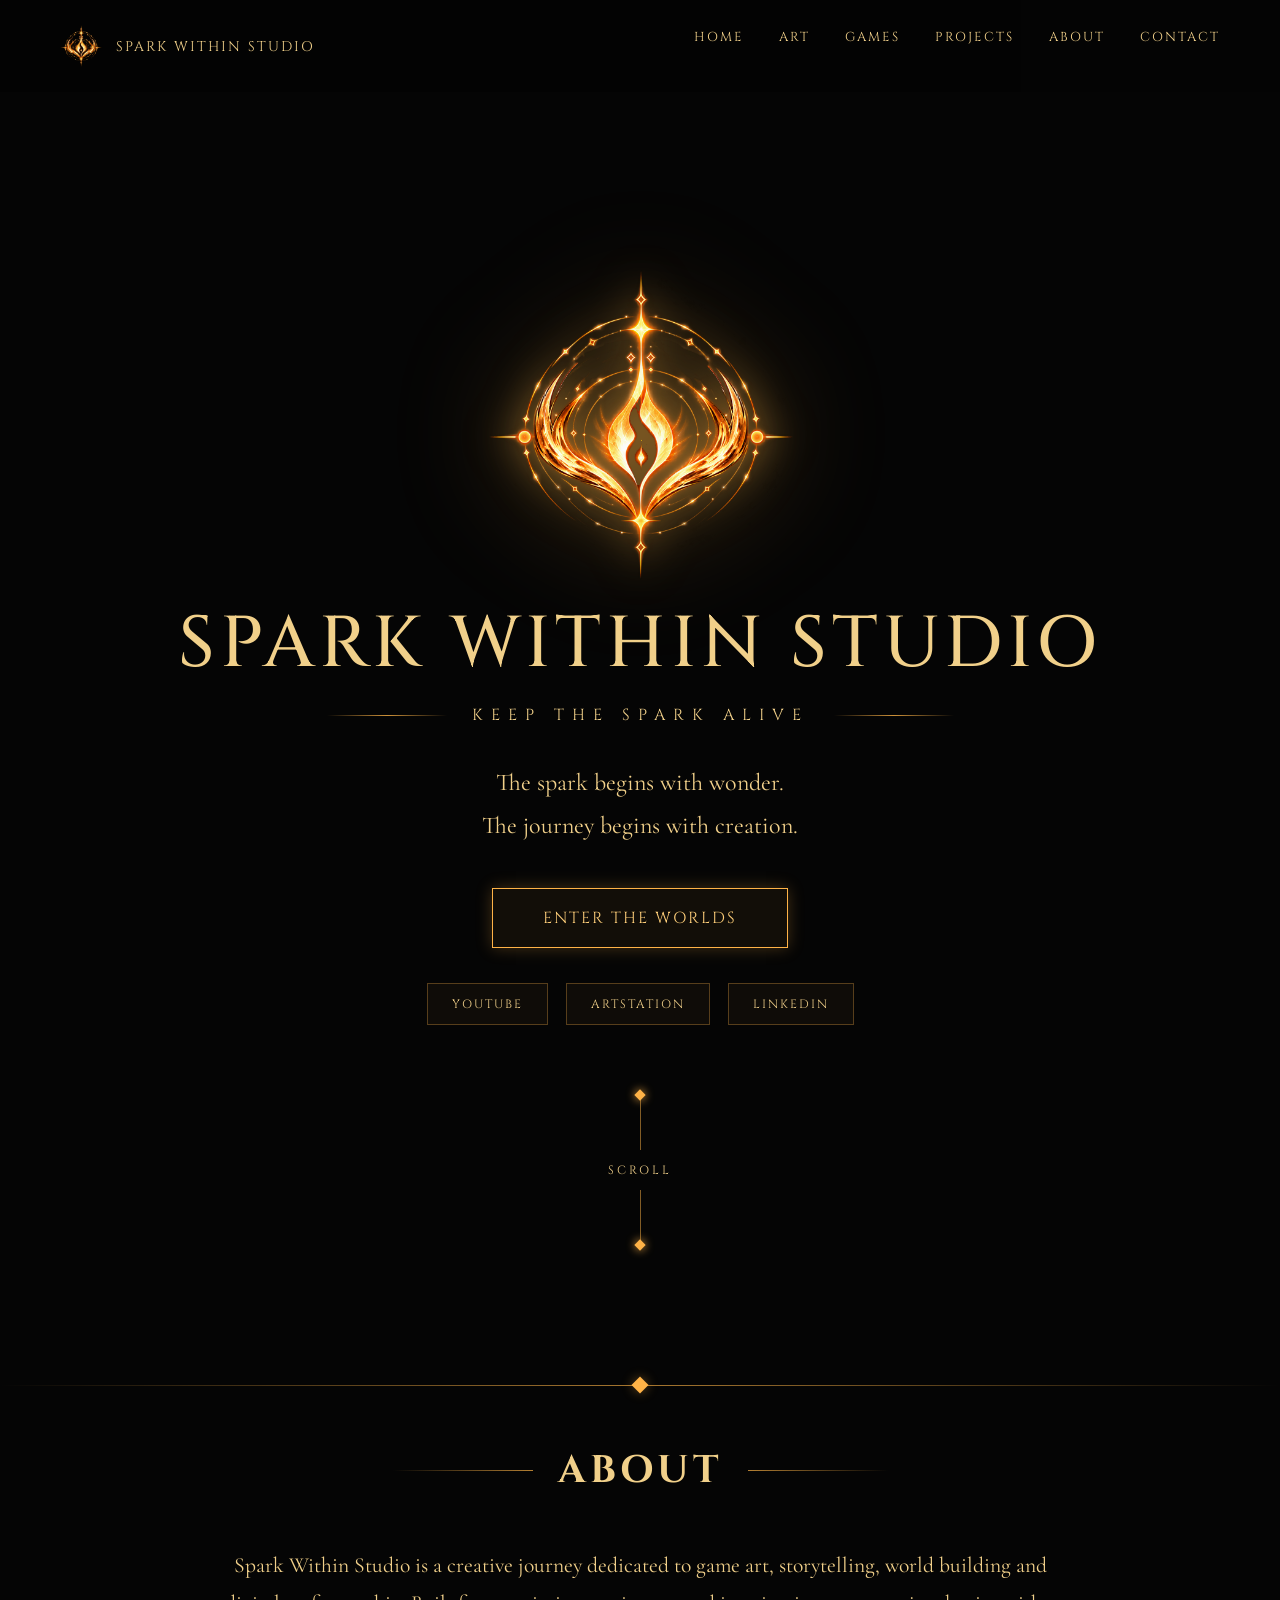
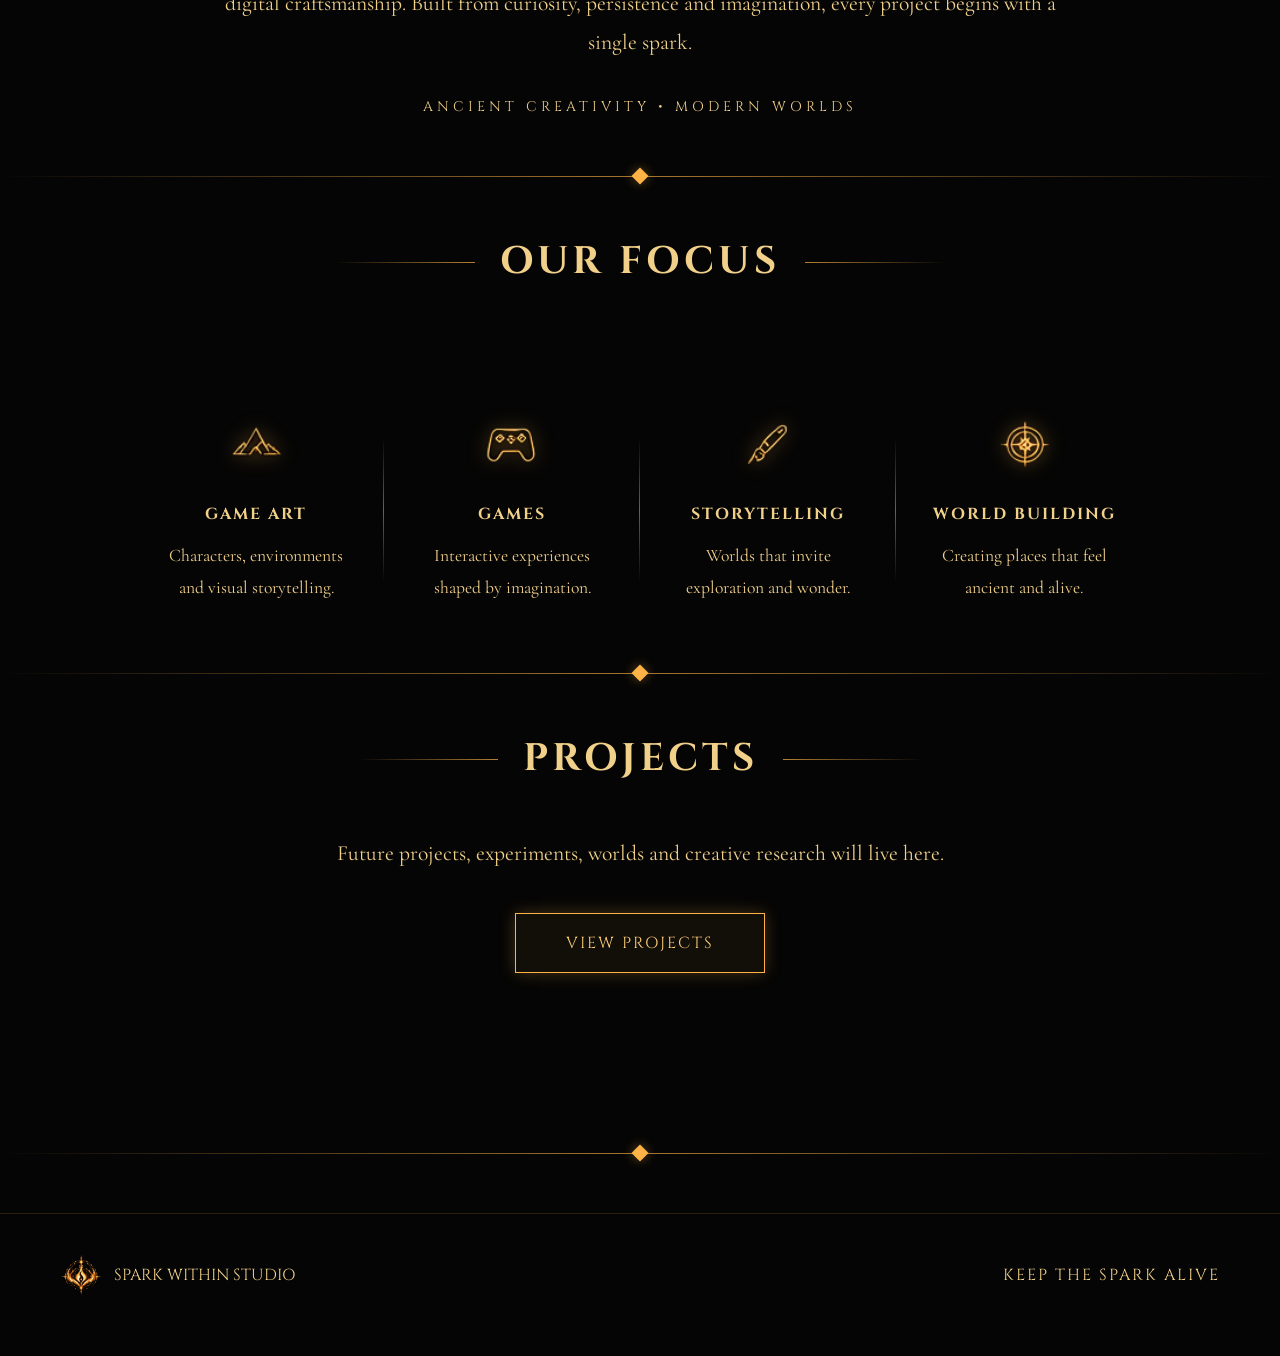
<file: Index.html>
<!DOCTYPE html>
<html lang="en">

<head>

<meta charset="UTF-8">
<meta name="viewport" content="width=device-width, initial-scale=1.0">

<title>Spark Within Studio</title>

<link rel="icon" href="assets/logo.png">

<link rel="preconnect" href="https://fonts.googleapis.com">
<link rel="preconnect" href="https://fonts.gstatic.com" crossorigin>

<link href="https://fonts.googleapis.com/css2?family=Cinzel:wght@400;500;600&family=Cormorant+Garamond:wght@300;400;500&display=swap" rel="stylesheet">

<link rel="stylesheet" href="style.css">

</head>

<body>

<header>

    <div class="brand">

        <img src="assets/logo.png" alt="Logo">

        <span>SPARK WITHIN STUDIO</span>

    </div>

    <nav>

        <a href="#hero">HOME</a>
        <a href="#about">ART</a>
        <a href="#focus">GAMES</a>
        <a href="#projects">PROJECTS</a>
        <a href="#about">ABOUT</a>
        <a href="#footer">CONTACT</a>

    </nav>

</header>

<!-- HERO -->

<section id="hero">

    <img class="hero-logo" src="assets/logo.png" alt="Logo">

    <h1>SPARK WITHIN STUDIO</h1>

    <div class="hero-subtitle">

        <span class="hero-line"></span>

        <h2>KEEP THE SPARK ALIVE</h2>

        <span class="hero-line"></span>

    </div>

    <p>
        The spark begins with wonder.<br>
        The journey begins with creation.
    </p>

    <a href="#about" class="button">
        ENTER THE WORLDS
    </a>

    <div class="socials">

        <a href="https://www.youtube.com/@SparkWithinWorlds"
           target="_blank"
           rel="noopener noreferrer">
            YOUTUBE
        </a>

        <a href="https://bogdanadrianlefter.artstation.com/"
           target="_blank"
           rel="noopener noreferrer">
            ARTSTATION
        </a>

        <a href="https://www.linkedin.com/in/balefter/"
           target="_blank"
           rel="noopener noreferrer">
            LINKEDIN
        </a>

    </div>

    <div class="scroll-indicator">

        <div class="scroll-top-line"></div>

        <span>SCROLL</span>

        <div class="scroll-bottom-line"></div>

    </div>

</section>

<div class="divider"></div>

<!-- ABOUT -->

<section id="about">

    <h3>ABOUT</h3>

    <p>
        Spark Within Studio is a creative journey dedicated
        to game art, storytelling, world building and digital craftsmanship.
        Built from curiosity, persistence and imagination,
        every project begins with a single spark.
    </p>

    <div class="subline">

        ANCIENT CREATIVITY • MODERN WORLDS

    </div>

</section>

<div class="divider"></div>

<!-- FOCUS -->

<section id="focus">

    <h3>OUR FOCUS</h3>

    <div class="focus-grid">

        <div class="focus-item">

            <img src="assets/icons/mountain.png" alt="Game Art">

            <h4>GAME ART</h4>

            <p>
                Characters, environments and
                visual storytelling.
            </p>

        </div>

        <div class="focus-item">

            <img src="assets/icons/gamepad.png" alt="Games">

            <h4>GAMES</h4>

            <p>
                Interactive experiences
                shaped by imagination.
            </p>

        </div>

        <div class="focus-item">

            <img src="assets/icons/quill.png" alt="Storytelling">

            <h4>STORYTELLING</h4>

            <p>
                Worlds that invite exploration
                and wonder.
            </p>

        </div>

        <div class="focus-item">

            <img src="assets/icons/compass.png" alt="World Building">

            <h4>WORLD BUILDING</h4>

            <p>
                Creating places that feel
                ancient and alive.
            </p>

        </div>

    </div>

</section>

<div class="divider"></div>

<!-- PROJECTS -->

<section id="projects">

    <h3>PROJECTS</h3>

    <p>
        Future projects, experiments,
        worlds and creative research
        will live here.
    </p>

    <a href="#" class="button">
        VIEW PROJECTS
    </a>

</section>

<div class="divider"></div>

<!-- FOOTER -->

<footer id="footer">

    <div class="footer-brand">

        <img src="assets/logo.png" alt="Logo">

        <span>SPARK WITHIN STUDIO</span>

    </div>

    <div class="footer-motto">

        KEEP THE SPARK ALIVE

    </div>

</footer>

</body>

</html>
</file>
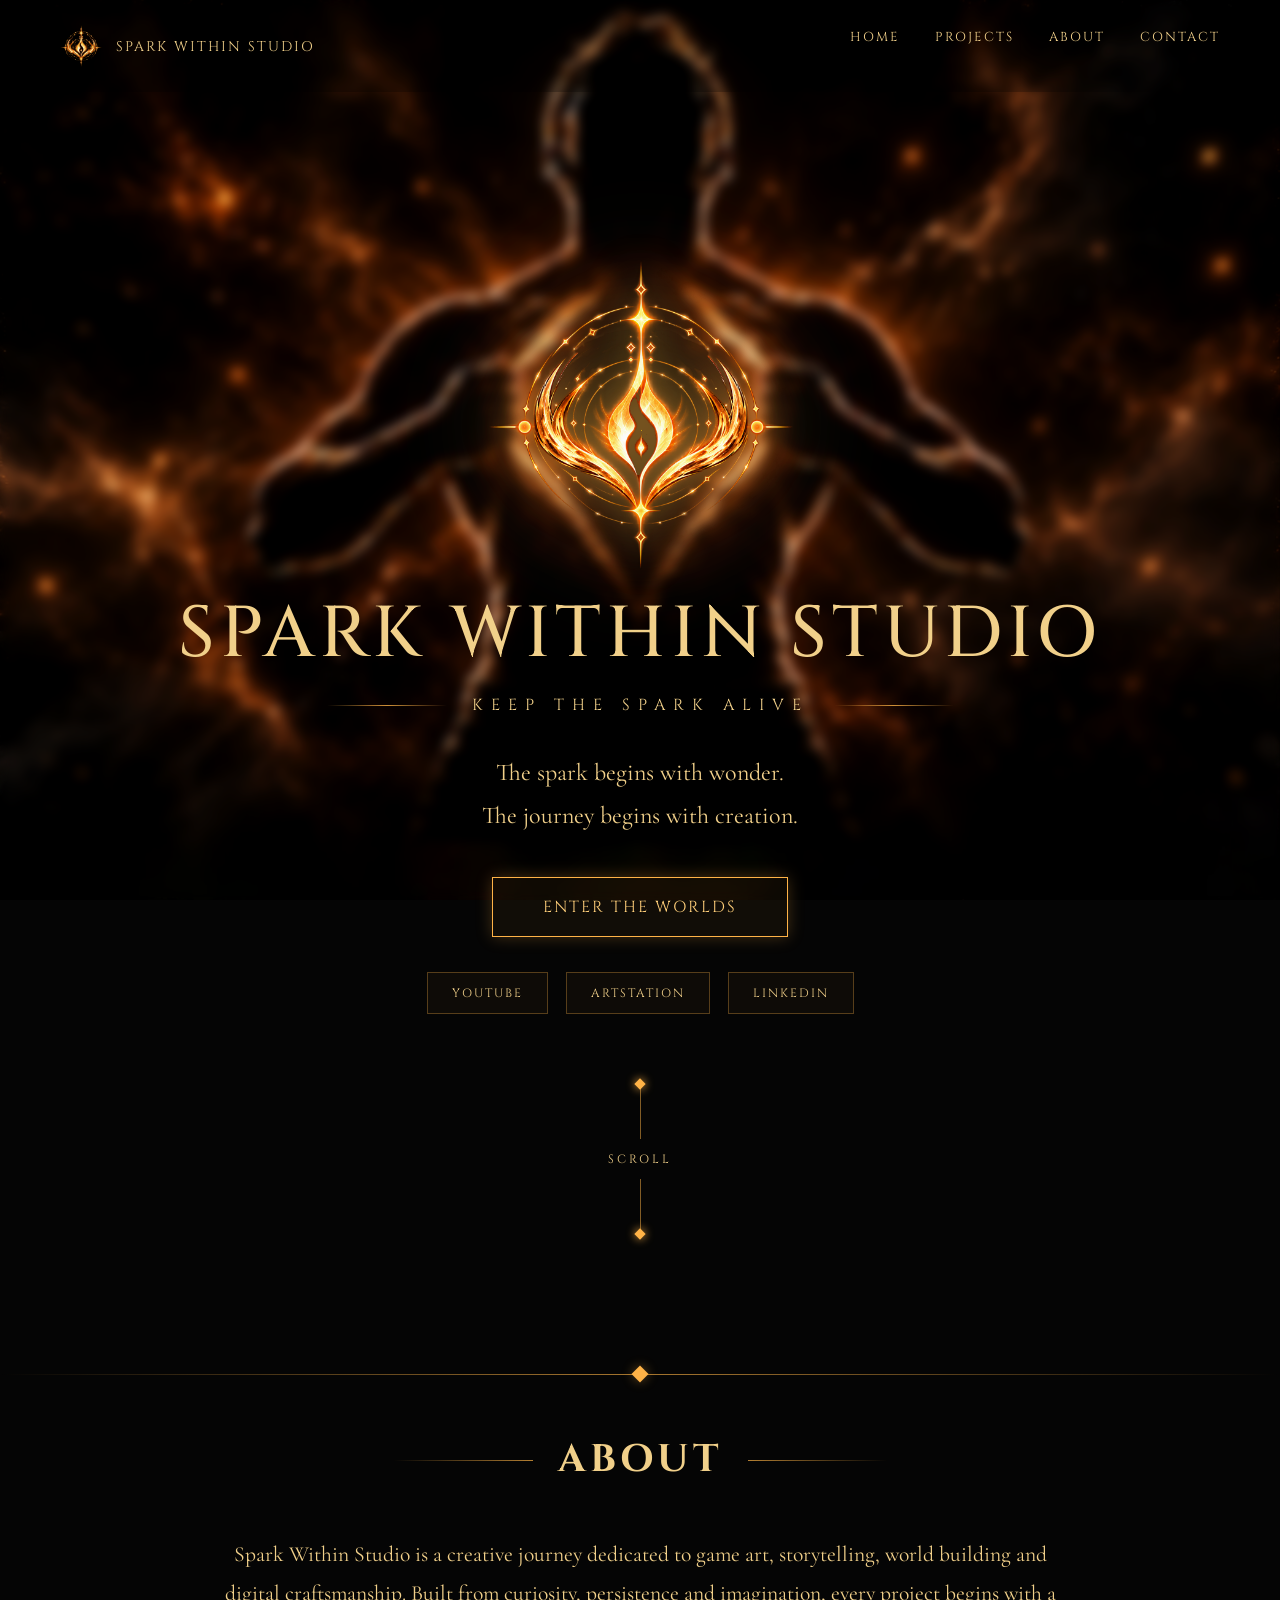
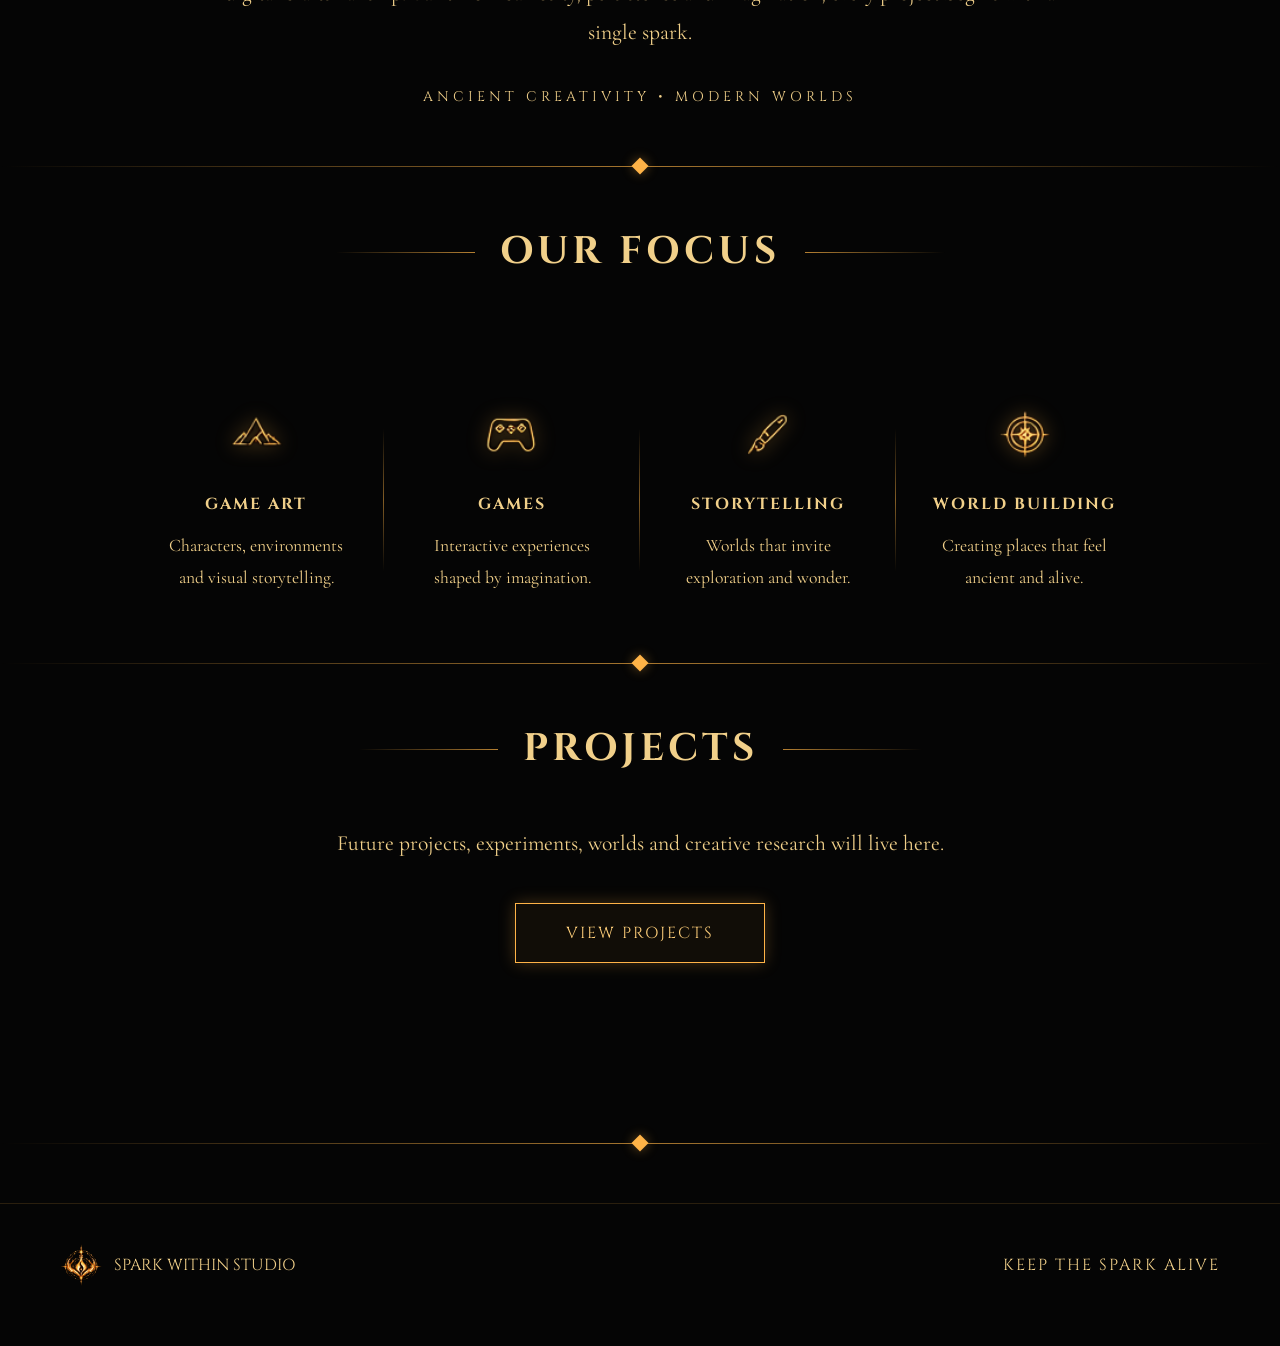
<file: index.html>
<!DOCTYPE html>
<html lang="en">

<head>

<meta charset="UTF-8">
<meta name="viewport" content="width=device-width, initial-scale=1.0">

<title>Spark Within Studio</title>

<link rel="icon" href="assets/logo.png">

<link rel="preconnect" href="https://fonts.googleapis.com">
<link rel="preconnect" href="https://fonts.gstatic.com" crossorigin>

<link href="https://fonts.googleapis.com/css2?family=Cinzel:wght@400;500;600&family=Cormorant+Garamond:wght@300;400;500&display=swap" rel="stylesheet">

<link rel="stylesheet" href="style.css">

</head>

<body>

<!-- =========================
     BACKGROUND LAYER
========================= -->

<div class="background-layer"></div>

<!-- =========================
     FROST LAYER
========================= -->

<div class="frost-layer"></div>

<!-- =========================
     WEBSITE CONTENT
========================= -->

<div class="site-content">

<header>

    <div class="brand">

        <img src="assets/logo.png" alt="Logo">

        <span>SPARK WITHIN STUDIO</span>

    </div>

    <nav>

        <a href="#hero">HOME</a>
        <a href="#projects">PROJECTS</a>
        <a href="#about">ABOUT</a>
        <a href="#footer">CONTACT</a>

    </nav>

    <button class="menu-toggle" aria-label="Toggle menu">
        <span></span>
        <span></span>
        <span></span>
    </button>

</header>

<!-- HERO -->

<section id="hero">

    <img class="hero-logo" src="assets/logo.png" alt="Logo">

    <h1>SPARK WITHIN STUDIO</h1>

    <div class="hero-subtitle">

        <span class="hero-line"></span>

        <h2>KEEP THE SPARK ALIVE</h2>

        <span class="hero-line"></span>

    </div>

    <p>
        The spark begins with wonder.<br>
        The journey begins with creation.
    </p>

    <a href="#about" class="button">
        ENTER THE WORLDS
    </a>

    <div class="socials">

        <a href="https://www.youtube.com/@SparkWithinWorlds"
           target="_blank"
           rel="noopener noreferrer">
            YOUTUBE
        </a>

        <a href="https://bogdanadrianlefter.artstation.com/"
           target="_blank"
           rel="noopener noreferrer">
            ARTSTATION
        </a>

        <a href="https://www.linkedin.com/in/balefter/"
           target="_blank"
           rel="noopener noreferrer">
            LINKEDIN
        </a>

    </div>

    <div class="scroll-indicator">

        <div class="scroll-top-line"></div>

        <span>SCROLL</span>

        <div class="scroll-bottom-line"></div>

    </div>

</section>

<div class="divider"></div>

<!-- ABOUT -->

<section id="about">

    <h3>ABOUT</h3>

    <p>
        Spark Within Studio is a creative journey dedicated
        to game art, storytelling, world building and digital craftsmanship.
        Built from curiosity, persistence and imagination,
        every project begins with a single spark.
    </p>

    <div class="subline">

        ANCIENT CREATIVITY • MODERN WORLDS

    </div>

</section>

<div class="divider"></div>

<!-- FOCUS -->

<section id="focus">

    <h3>OUR FOCUS</h3>

    <div class="focus-grid">

        <div class="focus-item">

            <img src="assets/icons/mountain.png" alt="Game Art">

            <h4>GAME ART</h4>

            <p>
                Characters, environments and
                visual storytelling.
            </p>

        </div>

        <div class="focus-item">

            <img src="assets/icons/gamepad.png" alt="Games">

            <h4>GAMES</h4>

            <p>
                Interactive experiences
                shaped by imagination.
            </p>

        </div>

        <div class="focus-item">

            <img src="assets/icons/quill.png" alt="Storytelling">

            <h4>STORYTELLING</h4>

            <p>
                Worlds that invite exploration
                and wonder.
            </p>

        </div>

        <div class="focus-item">

            <img src="assets/icons/compass.png" alt="World Building">

            <h4>WORLD BUILDING</h4>

            <p>
                Creating places that feel
                ancient and alive.
            </p>

        </div>

    </div>

</section>

<div class="divider"></div>

<!-- PROJECTS -->

<section id="projects">

    <h3>PROJECTS</h3>

    <p>
        Future projects, experiments,
        worlds and creative research
        will live here.
    </p>

    <a href="projects.html" class="button">
        VIEW PROJECTS
    </a>

</section>

<div class="divider"></div>

<!-- FOOTER -->

<footer id="footer">

    <div class="footer-brand">

        <img src="assets/logo.png" alt="Logo">

        <span>SPARK WITHIN STUDIO</span>

    </div>

    <div class="footer-motto">

        KEEP THE SPARK ALIVE

    </div>

</footer>

</div>

<!-- =========================
     JAVASCRIPT
========================= -->

<script>

/* =========================
   HAMBURGER MENU
========================= */

const menuToggle = document.querySelector('.menu-toggle');
const nav = document.querySelector('nav');

menuToggle.addEventListener('click', () => {
    menuToggle.classList.toggle('active');
    nav.classList.toggle('open');
});

nav.querySelectorAll('a').forEach(link => {
    link.addEventListener('click', () => {
        menuToggle.classList.remove('active');
        nav.classList.remove('open');
    });
});

document.addEventListener('click', (e) => {
    if (!nav.contains(e.target) && !menuToggle.contains(e.target)) {
        menuToggle.classList.remove('active');
        nav.classList.remove('open');
    }
});

/* =========================
   SMART LOGO POSITIONING

   Mirrors the exact math of
   background-size:cover +
   background-position:center top

   Change CHEST_Y to move logo
   up (lower number) or down
   (higher number).
========================= */

const IMG_W = 1672;
const IMG_H = 947;
const CHEST_Y = 0.461;

const hero = document.getElementById('hero');
const logo = document.querySelector('.hero-logo');

function positionLogo(){

    const vw = window.innerWidth;
    const vh = window.innerHeight;

    const imgRatio = IMG_W / IMG_H;
    const screenRatio = vw / vh;

    let renderedH, offsetY;

    if(screenRatio > imgRatio){
        /* Screen wider than image — scale by width, image overflows vertically */
        renderedH = vw / imgRatio;
        offsetY = -(renderedH - vh) / 2;
        /* center top: image anchored at top */
        offsetY = 0;
    }else{
        /* Screen taller than image — scale by height, image overflows horizontally */
        renderedH = vh;
        offsetY = 0;
    }

    /* Where the chest lands on this screen */
    const chestPx = offsetY + (renderedH * CHEST_Y);

    /* Clamp so logo never goes off screen */
    const safePx = Math.max(80, Math.min(chestPx, vh * 0.85));

    /* Half the logo height so logo CENTER sits on the chest */
    const logoH = logo.offsetHeight || 0;
    const finalPx = safePx - (logoH / 2);

    hero.style.paddingTop = Math.max(60, finalPx) + 'px';
}

/* Run on load, resize, and orientation change */
positionLogo();

window.addEventListener('resize', positionLogo);

window.addEventListener('orientationchange', () => {
    setTimeout(positionLogo, 200);
});

/* Recalculate once logo image loads (gets its real height) */
logo.addEventListener('load', positionLogo);

</script>

</body>
</html>
</file>
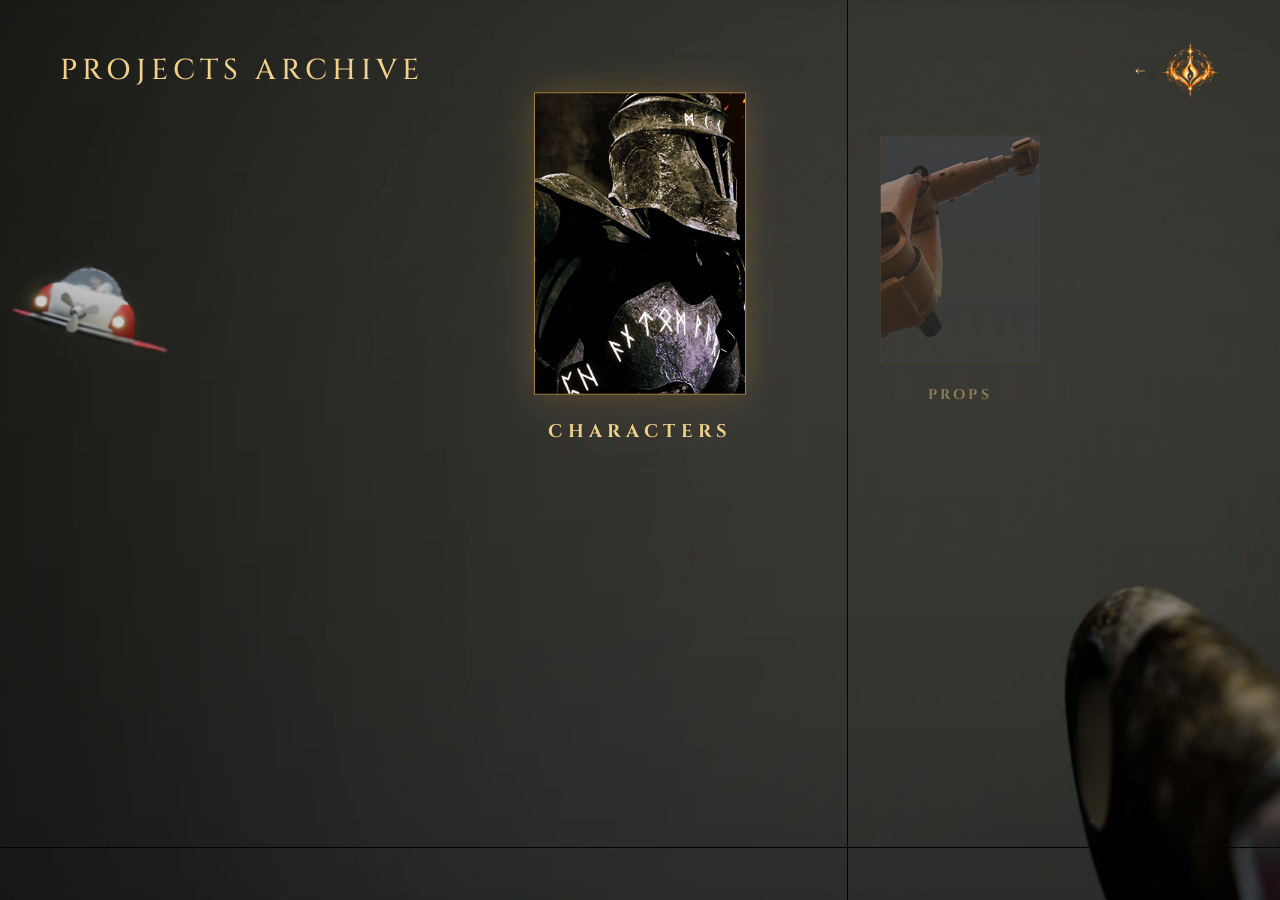
<file: projects.html>
<!DOCTYPE html>
<html lang="en">

<head>

<meta charset="UTF-8">
<meta name="viewport" content="width=device-width, initial-scale=1.0">

<title>Projects Archive | Spark Within Studio</title>

<link rel="icon" href="assets/logo.png">

<link rel="preconnect" href="https://fonts.googleapis.com">
<link rel="preconnect" href="https://fonts.gstatic.com" crossorigin>

<link href="https://fonts.googleapis.com/css2?family=Cinzel:wght@400;500;600&family=Cormorant+Garamond:wght@300;400;500&display=swap" rel="stylesheet">

<link rel="stylesheet" href="projects.css">

</head>

<body>

<div class="background-sequence">

<img id="background-frame"
src="assets/projectsbackground/hero_asset_level.001.webp">

</div>

<div class="overlay"></div>

<header class="archive-header">

<h1>PROJECTS ARCHIVE</h1>

<a href="index.html" class="home-link">

<span>←</span>

<img src="assets/logo.png" alt="Logo">

</a>

</header>

<div class="carousel-wrapper">

<div class="carousel-track">

<a href="projects/characters.html" class="project-card">
<img src="assets/categories/characters.jpg">
<h2>CHARACTERS</h2>
</a>

<a href="projects/props.html" class="project-card">
<img src="assets/categories/props.jpg">
<h2>PROPS</h2>
</a>

<a href="projects/garments.html" class="project-card">
<img src="assets/categories/garments.jpg">
<h2>GARMENTS</h2>
</a>

<a href="projects/environment.html" class="project-card">
<img src="assets/categories/environment.jpg">
<h2>ENVIRONMENT</h2>
</a>

<a href="projects/games.html" class="project-card">
<img src="assets/categories/games.jpg">
<h2>GAMES</h2>
</a>

<a href="projects/relax.html" class="project-card">
<img src="assets/categories/relax.jpg">
<h2>RELAX</h2>
</a>

</div>

</div>

<script src="projects.js"></script>

</body>

</html>
</file>
<file: style.css>
*{
margin:0;
padding:0;
box-sizing:border-box;
}

html{
scroll-behavior:smooth;
}

body{
background:#050505;
color:#f1d08a;
font-family:'Cormorant Garamond', serif;
overflow-x:hidden;
position:relative;
}

/* =========================
   BACKGROUND LAYER
========================= */

.background-layer{
position:fixed;
top:0;
left:0;
width:100%;
height:100%;
background-image:url("assets/background.jpg");
background-size:cover;
background-position:center top;
background-repeat:no-repeat;
z-index:-3;
-webkit-transform:translateZ(0);
transform:translateZ(0);
-webkit-backface-visibility:hidden;
backface-visibility:hidden;
will-change:transform;
}

/* =========================
   FROST LAYER
========================= */

.frost-layer{
position:fixed;
top:0;
left:0;
width:100%;
height:100%;
backdrop-filter:blur(6px);
-webkit-backdrop-filter:blur(6px);
background:rgba(0,0,0,.08);
z-index:-2;
pointer-events:none;
-webkit-transform:translateZ(0);
transform:translateZ(0);
}

/* =========================
   SITE CONTENT
========================= */

.site-content{
position:relative;
z-index:1;
}

/* =========================
   HEADER
========================= */

header{
position:fixed;
top:0;
left:0;
width:100%;
padding:25px 60px;
display:flex;
justify-content:space-between;
align-items:center;
background:rgba(0,0,0,.25);
z-index:999;
}

.brand{
display:flex;
align-items:center;
gap:14px;
font-family:'Cinzel', serif;
letter-spacing:2px;
}

.brand img{
height:42px;
}

.brand span{
font-size:14px;
}

nav{
display:flex;
gap:35px;
}

nav a{
position:relative;
text-decoration:none;
color:#f1d08a;
font-family:'Cinzel', serif;
font-size:13px;
letter-spacing:2px;
padding-bottom:18px;
transition:.3s;
}

nav a:hover{
color:#ffcf7a;
}

nav a::before{
content:"";
position:absolute;
left:50%;
bottom:0;
width:0;
height:1px;
background:#ffb347;
transform:translateX(-50%);
transition:.3s;
}

nav a:hover::before{
width:60px;
}

nav a::after{
content:"";
position:absolute;
left:50%;
bottom:-4px;
width:8px;
height:8px;
background:#ffb347;
transform:translateX(-50%) rotate(45deg);
opacity:0;
transition:.3s;
box-shadow:0 0 8px #ffb347, 0 0 18px #ffb347;
}

nav a:hover::after{
opacity:1;
}

/* =========================
   HAMBURGER BUTTON
========================= */

.menu-toggle{
display:none;
flex-direction:column;
justify-content:center;
align-items:center;
gap:5px;
background:none;
border:1px solid rgba(255,180,70,.3);
padding:10px;
cursor:pointer;
z-index:1001;
transition:.3s;
}

.menu-toggle span{
display:block;
width:22px;
height:1px;
background:#f1d08a;
transition:.3s;
}

.menu-toggle:hover{
border-color:#ffb347;
box-shadow:0 0 12px rgba(255,180,70,.3);
}

.menu-toggle.active span:nth-child(1){
transform:translateY(6px) rotate(45deg);
}

.menu-toggle.active span:nth-child(2){
opacity:0;
}

.menu-toggle.active span:nth-child(3){
transform:translateY(-6px) rotate(-45deg);
}

/* =========================
   HERO
========================= */

#hero{
min-height:100vh;
display:flex;
flex-direction:column;
justify-content:center;
align-items:center;
text-align:center;
padding:30vh 20px 80px;
}

.hero-logo{
width:310px;
max-height:40vh;
object-fit:contain;
margin-bottom:25px;
filter:
drop-shadow(0 0 20px rgba(255,180,70,.55))
drop-shadow(0 0 60px rgba(255,180,70,.35));
}

h1{
font-family:'Cinzel', serif;
font-size:4.5rem;
font-weight:500;
letter-spacing:5px;
line-height:1.1;
}

.hero-subtitle{
display:flex;
align-items:center;
gap:25px;
margin-top:20px;
}

.hero-line{
width:120px;
height:1px;
background:linear-gradient(to right, transparent, rgba(255,180,70,.8), transparent);
}

h2{
font-family:'Cinzel', serif;
font-size:1rem;
letter-spacing:8px;
font-weight:400;
}

#hero p{
margin-top:35px;
font-size:1.5rem;
line-height:1.8;
}

/* =========================
   BUTTONS
========================= */

.button{
display:inline-block;
margin-top:40px;
padding:18px 50px;
border:1px solid #ffb347;
text-decoration:none;
color:#ffcf7a;
font-family:'Cinzel', serif;
letter-spacing:2px;
background:rgba(255,180,70,.05);
box-shadow:0 0 15px rgba(255,180,70,.25);
transition:.3s;
}

.button:hover{
transform:translateY(-2px);
box-shadow:0 0 30px rgba(255,180,70,.6);
}

/* =========================
   SOCIALS
========================= */

.socials{
margin-top:35px;
display:flex;
gap:18px;
flex-wrap:nowrap;
justify-content:center;
}

.socials a{
text-decoration:none;
color:#f1d08a;
padding:12px 24px;
border:1px solid rgba(255,180,70,.3);
background:rgba(255,180,70,.04);
font-family:'Cinzel', serif;
font-size:12px;
letter-spacing:2px;
white-space:nowrap;
transition:.3s;
}

.socials a:hover{
border-color:#ffb347;
box-shadow:0 0 18px rgba(255,180,70,.3);
}

/* =========================
   SCROLL INDICATOR
========================= */

.scroll-indicator{
margin-top:70px;
display:flex;
flex-direction:column;
align-items:center;
gap:12px;
}

.scroll-indicator span{
font-family:'Cinzel', serif;
font-size:12px;
letter-spacing:3px;
}

.scroll-top-line,
.scroll-bottom-line{
width:1px;
height:55px;
background:rgba(255,180,70,.5);
position:relative;
}

.scroll-top-line::after,
.scroll-bottom-line::after{
content:"";
position:absolute;
left:50%;
width:8px;
height:8px;
background:#ffb347;
transform:translateX(-50%) rotate(45deg);
box-shadow:0 0 10px #ffb347;
}

.scroll-top-line::after{
top:-4px;
}

.scroll-bottom-line::after{
bottom:-4px;
}

/* =========================
   DIVIDER
========================= */

.divider{
position:relative;
width:100%;
height:120px;
}

.divider::before{
content:"";
position:absolute;
top:50%;
left:0;
width:100%;
height:1px;
background:linear-gradient(to right, transparent, rgba(255,180,70,.65), transparent);
}

.divider::after{
content:"";
position:absolute;
left:50%;
top:50%;
width:12px;
height:12px;
background:#ffb347;
transform:translate(-50%,-50%) rotate(45deg);
box-shadow:0 0 12px rgba(255,180,70,.4);
}

/* =========================
   SECTIONS
========================= */

section{
padding:0 10%;
text-align:center;
}

section h3{
display:inline-block;
position:relative;
font-family:'Cinzel', serif;
font-size:2.4rem;
letter-spacing:4px;
margin-bottom:50px;
}

section h3::before,
section h3::after{
content:"";
position:absolute;
top:50%;
width:140px;
height:1px;
background:linear-gradient(to right, transparent, rgba(255,180,70,.7));
}

section h3::before{
right:100%;
margin-right:25px;
}

section h3::after{
left:100%;
margin-left:25px;
transform:scaleX(-1);
}

section p{
max-width:850px;
margin:auto;
font-size:1.35rem;
line-height:1.8;
}

.subline{
margin-top:35px;
font-family:'Cinzel', serif;
letter-spacing:4px;
font-size:14px;
}

/* =========================
   FOCUS
========================= */

.focus-grid{
display:grid;
grid-template-columns:repeat(4,1fr);
margin-top:70px;
}

.focus-item{
position:relative;
padding:10px 30px;
}

.focus-item:not(:last-child)::after{
content:"";
position:absolute;
right:0;
top:15%;
height:70%;
width:1px;
background:linear-gradient(to bottom, transparent, rgba(255,180,70,.5), transparent);
}

.focus-item img{
width:56px;
height:56px;
margin-bottom:25px;
filter:drop-shadow(0 0 10px rgba(255,180,70,.35));
}

.focus-item h4{
font-family:'Cinzel', serif;
letter-spacing:2px;
margin-bottom:15px;
}

.focus-item p{
font-size:1.1rem;
}

#projects{
padding-bottom:120px;
}

/* =========================
   FOOTER
========================= */

footer{
display:flex;
justify-content:space-between;
align-items:center;
padding:40px 60px 60px;
border-top:1px solid rgba(255,180,70,.15);
font-family:'Cinzel', serif;
}

.footer-brand{
display:flex;
align-items:center;
gap:12px;
}

.footer-brand img{
height:42px;
}

.footer-motto{
letter-spacing:2px;
}

/* =========================
   RESPONSIVE — 1200px
========================= */

@media (max-width:1200px){

header{
padding:20px 40px;
}

h1{
font-size:3.5rem;
}

.hero-line{
width:80px;
}

section h3::before,
section h3::after{
width:80px;
}

footer{
padding:40px;
}

}

/* =========================
   RESPONSIVE — 900px
========================= */

@media (max-width:900px){

header{
padding:18px 25px;
}

.menu-toggle{
display:flex;
}

nav{
position:fixed;
top:0;
right:-100%;
width:280px;
height:100vh;
flex-direction:column;
justify-content:center;
align-items:center;
gap:40px;
background:rgba(5,5,5,.95);
backdrop-filter:blur(20px);
-webkit-backdrop-filter:blur(20px);
border-left:1px solid rgba(255,180,70,.15);
transition:right .4s ease;
z-index:1000;
}

nav.open{
right:0;
}

nav a{
font-size:14px;
letter-spacing:3px;
padding-bottom:8px;
}

h1{
font-size:2.8rem;
letter-spacing:3px;
}

h2{
font-size:0.85rem;
letter-spacing:5px;
}

.hero-line{
width:50px;
}

#hero p{
font-size:1.25rem;
}

section{
padding:0 7%;
}

section h3{
font-size:2rem;
}

section h3::before,
section h3::after{
display:none;
}

section p{
font-size:1.2rem;
}

.focus-grid{
grid-template-columns:repeat(2,1fr);
gap:40px 0;
}

.focus-item:nth-child(2)::after{
display:none;
}

.divider{
height:80px;
}

.button{
padding:15px 40px;
font-size:13px;
}

footer{
flex-direction:column;
gap:20px;
text-align:center;
padding:35px 25px 45px;
}

}

/* =========================
   RESPONSIVE — 600px
========================= */

@media (max-width:600px){

header{
padding:15px 20px;
}

.brand img{
height:34px;
}

.brand span{
font-size:12px;
letter-spacing:1px;
}

#hero{
min-height:100vh;
}

.hero-logo{
width:200px;
}

h1{
font-size:2rem;
letter-spacing:2px;
}

h2{
font-size:0.75rem;
letter-spacing:4px;
}

.hero-line{
width:30px;
}

.hero-subtitle{
gap:15px;
margin-top:15px;
}

#hero p{
font-size:1.1rem;
margin-top:25px;
}

section{
padding:0 5%;
}

section h3{
font-size:1.6rem;
letter-spacing:3px;
margin-bottom:35px;
}

section p{
font-size:1.1rem;
}

.subline{
font-size:11px;
letter-spacing:2px;
}

.focus-grid{
grid-template-columns:1fr;
gap:35px;
margin-top:45px;
}

.focus-item::after{
display:none !important;
}

.focus-item{
padding:10px 20px;
}

.focus-item img{
width:46px;
height:46px;
}

.button{
padding:14px 32px;
font-size:12px;
letter-spacing:1.5px;
}

.socials{
gap:8px;
}

.socials a{
padding:10px 16px;
font-size:11px;
letter-spacing:1.5px;
}

.scroll-indicator{
margin-top:45px;
}

.scroll-top-line,
.scroll-bottom-line{
height:35px;
}

.divider{
height:60px;
}

.footer-brand img{
height:34px;
}

.footer-motto{
font-size:12px;
letter-spacing:1.5px;
}

#projects{
padding-bottom:80px;
}

}

/* =========================
   RESPONSIVE — 400px
========================= */

@media (max-width:400px){

.hero-logo{
width:160px;
}

h1{
font-size:1.6rem;
}

h2{
font-size:0.65rem;
letter-spacing:3px;
}

.hero-line{
display:none;
}

#hero p{
font-size:1rem;
}

section h3{
font-size:1.4rem;
}

section p{
font-size:1rem;
}

.button{
padding:12px 25px;
}

.socials a{
padding:8px 12px;
font-size:10px;
letter-spacing:1px;
}

nav{
width:100%;
}

}

/* =========================
   LANDSCAPE PHONES
========================= */

@media (max-height:500px) and (orientation:landscape){

.hero-logo{
width:140px;
max-height:25vh;
}

h1{
font-size:1.8rem;
}

h2{
font-size:0.7rem;
letter-spacing:4px;
}

.hero-line{
width:40px;
}

#hero p{
font-size:1rem;
margin-top:15px;
}

.button{
margin-top:20px;
padding:12px 30px;
font-size:11px;
}

.socials{
margin-top:15px;
gap:6px;
}

.socials a{
padding:8px 12px;
font-size:10px;
}

.scroll-indicator{
display:none;
}

}
</file>
<file: projects.css>
*{
margin:0;
padding:0;
box-sizing:border-box;
}

body{
background:#050505;
font-family:'Cormorant Garamond',serif;
color:#f1d08a;
overflow:hidden;
}

/* =========================
   BACKGROUND SEQUENCE
========================= */

.background-sequence{
position:fixed;
top:0;
left:0;
width:100%;
height:100%;
z-index:-2;
overflow:hidden;
-webkit-transform:translateZ(0);
transform:translateZ(0);
-webkit-backface-visibility:hidden;
backface-visibility:hidden;
will-change:transform;
}

.background-sequence img{
width:100%;
height:100%;
object-fit:cover;
-webkit-transform:translateZ(0);
transform:translateZ(0);
}

.overlay{
position:fixed;
top:0;
left:0;
width:100%;
height:100%;
background:linear-gradient(to bottom, rgba(0,0,0,.15), rgba(0,0,0,.3));
z-index:-1;
-webkit-transform:translateZ(0);
transform:translateZ(0);
}

/* =========================
   HEADER
========================= */

.archive-header{
position:fixed;
top:0;
left:0;
width:100%;
padding:40px 60px;
display:flex;
justify-content:space-between;
align-items:center;
z-index:100;
}

.archive-header h1{
font-family:'Cinzel',serif;
letter-spacing:5px;
font-size:1.8rem;
font-weight:500;
}

.home-link{
display:flex;
align-items:center;
gap:15px;
text-decoration:none;
color:#f1d08a;
transition:.3s ease;
}

.home-link:hover{
color:#ffcf7a;
}

.home-link img{
width:60px;
transition:transform .3s ease, filter .3s ease;
}

.home-link:hover img{
transform:scale(1.05);
filter:drop-shadow(0 0 10px rgba(255,180,70,.3));
}

/* =========================
   CAROUSEL
========================= */

.carousel-wrapper{
width:100vw;
height:100vh;
overflow:hidden;
position:relative;
}

.carousel-track{
position:relative;
width:100%;
height:100%;
}

/* =========================
   PROJECT CARD
========================= */

.project-card{
position:absolute;
top:30%;
left:50%;
width:200px;
text-decoration:none;
color:#f1d08a;
text-align:center;
opacity:0;
pointer-events:none;
transition:
transform 1s cubic-bezier(.19,1,.22,1),
opacity 1s cubic-bezier(.19,1,.22,1),
left 1s cubic-bezier(.19,1,.22,1);
}

.project-card img{
width:100%;
height:285px;
object-fit:cover;
border:1px solid rgba(255,180,70,.20);
transition:transform .8s ease, border-color .8s ease;
}

.project-card h2{
margin-top:22px;
font-family:'Cinzel',serif;
font-size:1.1rem;
letter-spacing:4px;
transition:letter-spacing .8s ease, opacity .8s ease;
}

/* =========================
   CENTER
========================= */

.center{
left:50%;
transform:translate(-50%,-50%) scale(1.04);
opacity:1;
z-index:10;
pointer-events:auto;
filter:drop-shadow(0 0 18px rgba(255,180,70,.22));
}

.project-card.center img{
transform:scale(1.02);
border-color:rgba(255,180,70,.55);
}

.project-card.center h2{
letter-spacing:5px;
}

/* =========================
   LEFT
========================= */

.left{
left:25%;
transform:translate(-50%,-50%) scale(.80);
opacity:.45;
z-index:5;
}

/* =========================
   RIGHT
========================= */

.right{
left:75%;
transform:translate(-50%,-50%) scale(.80);
opacity:.45;
z-index:5;
}

/* =========================
   FAR LEFT
========================= */

.far-left{
left:-10%;
transform:translate(-50%,-50%) scale(.65);
opacity:0;
z-index:1;
}

/* =========================
   FAR RIGHT
========================= */

.far-right{
left:110%;
transform:translate(-50%,-50%) scale(.65);
opacity:0;
z-index:1;
}

/* =========================
   CENTER HOVER
========================= */

.project-card.center:hover{
filter:drop-shadow(0 0 25px rgba(255,180,70,.30));
}

.project-card.center:hover img{
transform:scale(1.04);
}

/* =========================
   RESPONSIVE — 1200px
========================= */

@media (max-width:1200px){

.archive-header{
padding:30px 40px;
}

.project-card{
width:280px;
}

.project-card img{
height:400px;
}

.left{
left:20%;
}

.right{
left:80%;
}

}

/* =========================
   RESPONSIVE — 900px
========================= */

@media (max-width:900px){

.background-sequence img{
transform:scale(0.9) translateZ(0);
}

.archive-header{
padding:20px 25px;
}

.archive-header h1{
font-size:1.1rem;
letter-spacing:3px;
}

.home-link img{
width:45px;
}

.home-link span{
font-size:14px;
}

.project-card{
width:240px;
}

.project-card img{
height:340px;
}

.project-card h2{
font-size:1rem;
letter-spacing:3px;
margin-top:16px;
}

.left{
left:12%;
}

.right{
left:88%;
}

}

/* =========================
   RESPONSIVE — 600px
========================= */

@media (max-width:600px){

.background-sequence img{
transform:scale(0.75) translateZ(0);
}

.archive-header{
padding:15px 18px;
}

.archive-header h1{
font-size:0.9rem;
letter-spacing:2px;
}

.home-link img{
width:38px;
}

.home-link span{
font-size:12px;
}

.home-link{
gap:10px;
}

.project-card{
width:200px;
}

.project-card img{
height:280px;
}

.project-card h2{
font-size:0.85rem;
letter-spacing:2px;
margin-top:12px;
}

.center{
filter:drop-shadow(0 0 12px rgba(255,180,70,.22));
}

.left{
left:5%;
opacity:.3;
transform:translate(-50%,-50%) scale(.70);
}

.right{
left:95%;
opacity:.3;
transform:translate(-50%,-50%) scale(.70);
}

}

/* =========================
   RESPONSIVE — 400px
========================= */

@media (max-width:400px){

.background-sequence img{
transform:scale(0.65) translateZ(0);
}

.archive-header h1{
font-size:0.75rem;
letter-spacing:1.5px;
}

.home-link img{
width:32px;
}

.project-card{
width:170px;
}

.project-card img{
height:240px;
}

.project-card h2{
font-size:0.75rem;
letter-spacing:1.5px;
margin-top:10px;
}

.left,
.right{
opacity:0;
}

}

/* =========================
   RESPONSIVE — LANDSCAPE PHONES
========================= */

@media (max-height:500px) and (orientation:landscape){

.background-sequence img{
transform:scale(0.85) translateZ(0);
}

.archive-header{
padding:10px 20px;
}

.archive-header h1{
font-size:0.85rem;
letter-spacing:2px;
}

.home-link img{
width:32px;
}

.home-link span{
font-size:11px;
}

.home-link{
gap:8px;
}

.project-card{
width:120px;
top:35%;
}

.project-card img{
height:160px;
}

.project-card h2{
font-size:0.7rem;
letter-spacing:2px;
margin-top:8px;
}

.left{
left:25%;
}

.right{
left:75%;
}

}
</file>
